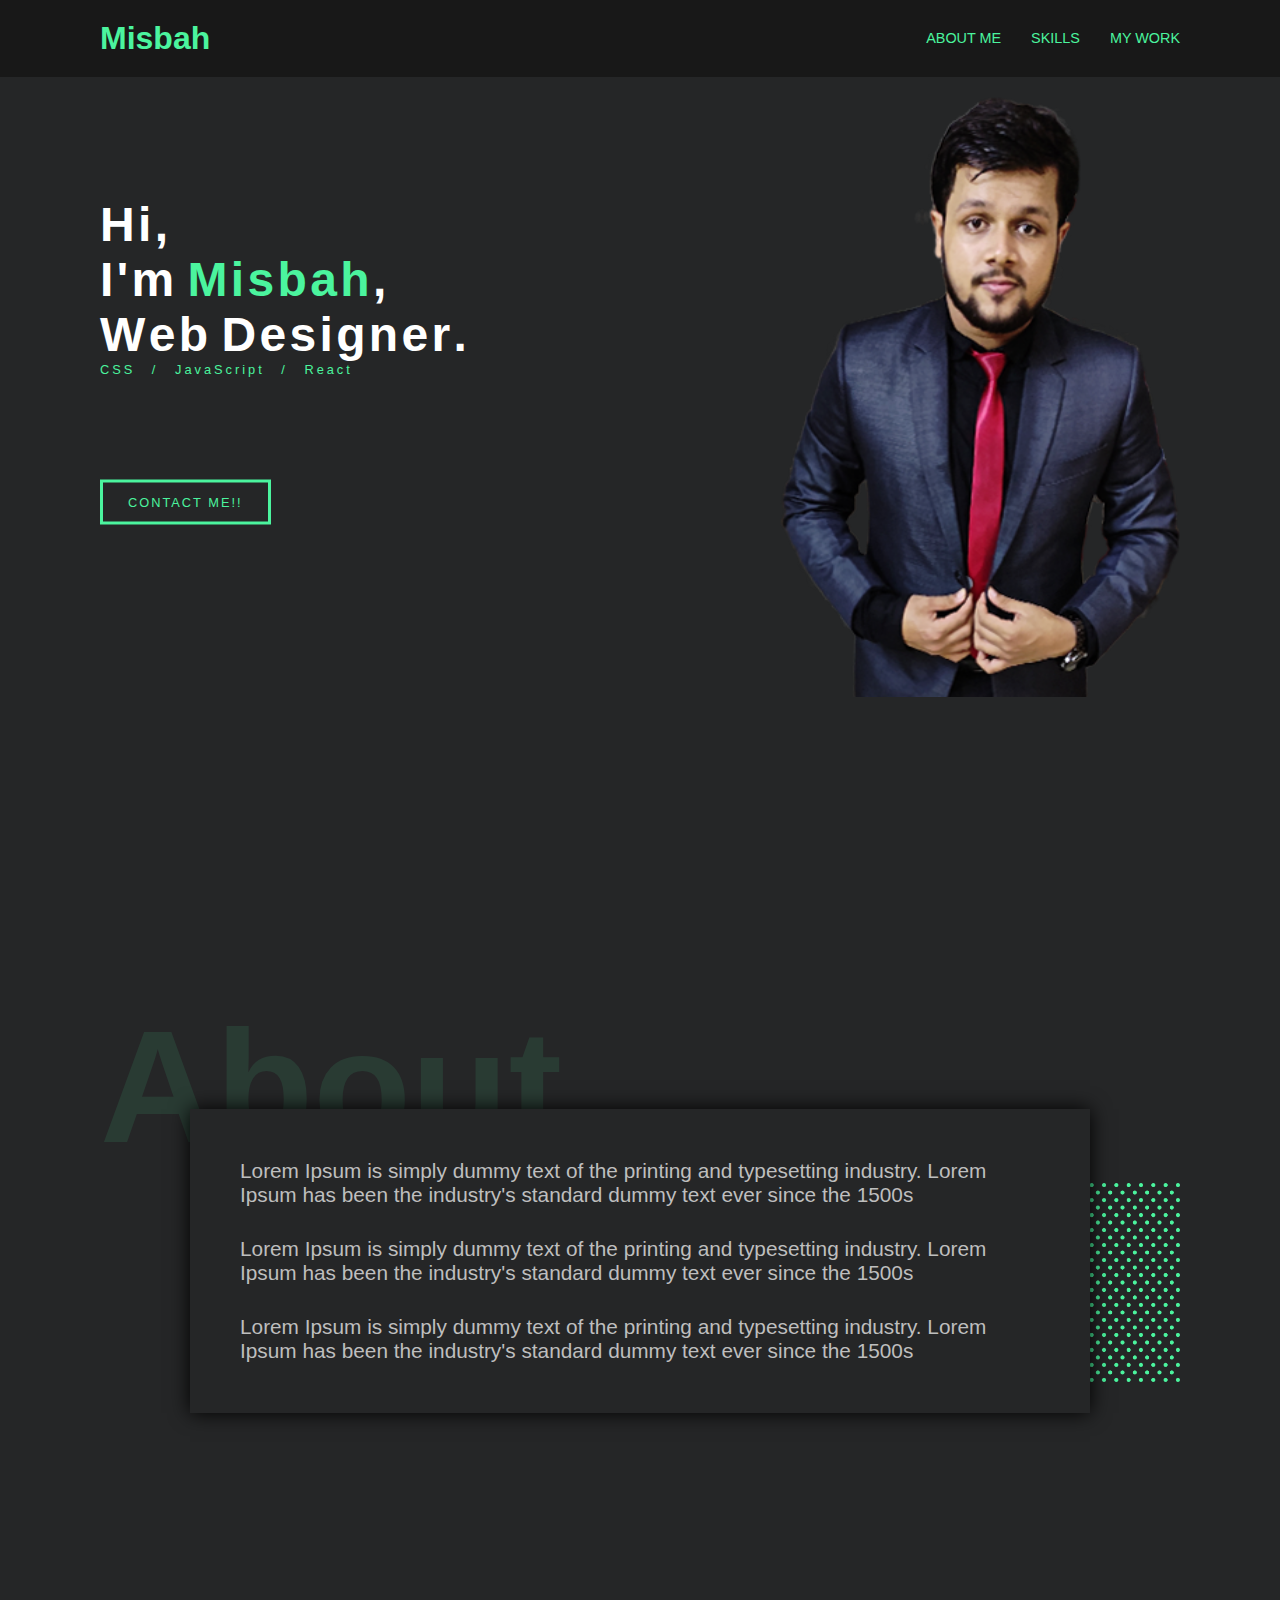
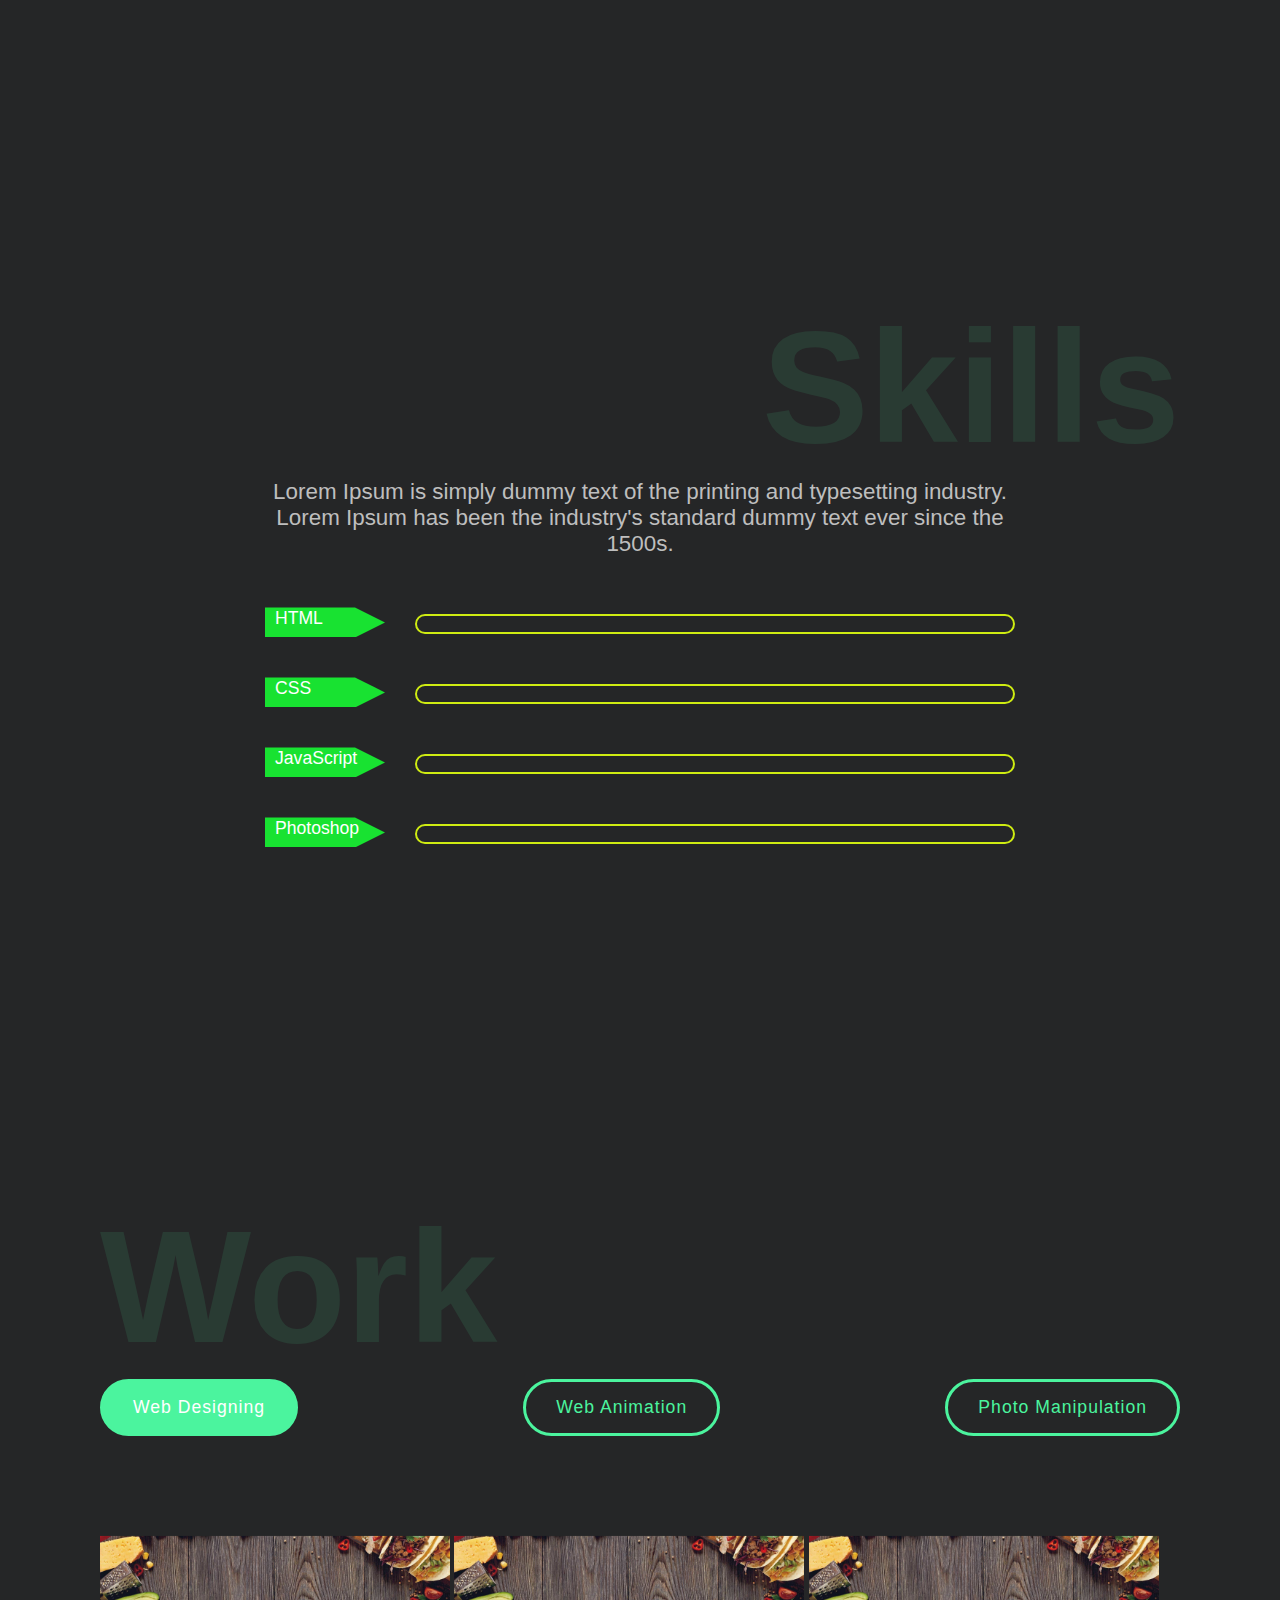
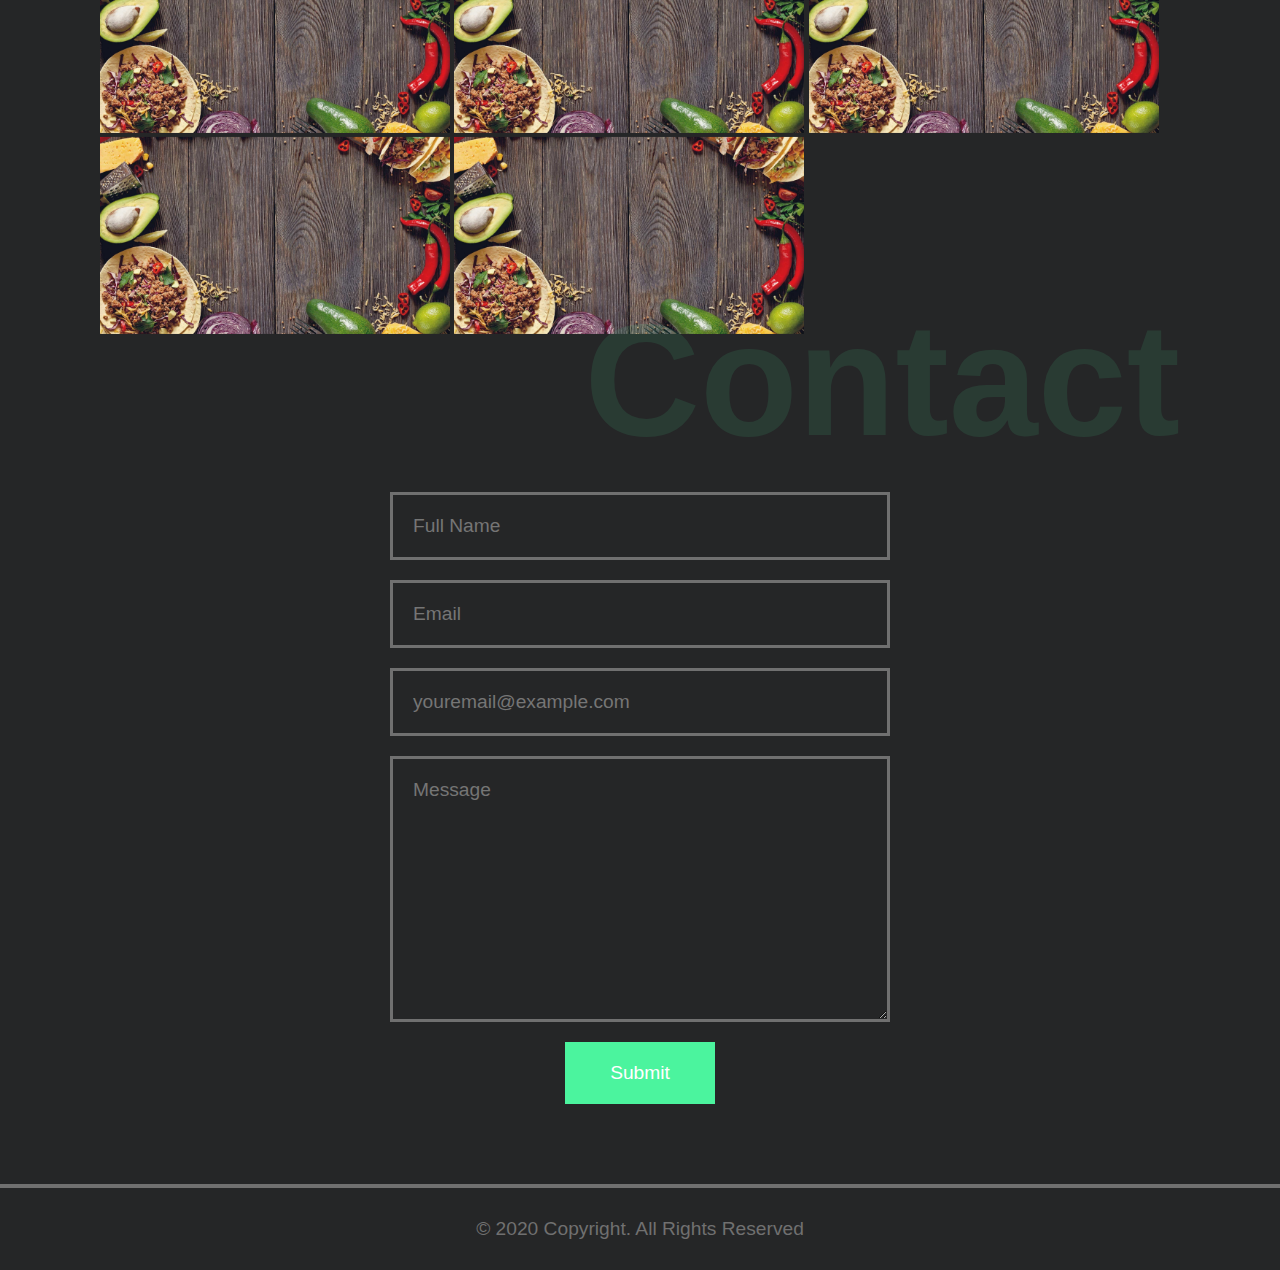
<file: index.html>
<!DOCTYPE html>
<html lang="en">

<head>
  <meta charset="utf-8">
  <meta name="viewpoint" content="width=device-width, initial-scale=1.0">
  <meta http-equiv="X-UA-Compatible" content="ie=edge">
  <link rel="stylesheet" href="css/animate.css">
  <link rel="stylesheet" href="css/style.css">
  <title>Misbah Uddin Sagor</title>
</head>

<body>

  <div class="container navbar">
    <header>
      <div class="lgo">
        <h1>Misbah</h1>
      </div>

      <nav>
        <ul>
          <li><a href="#about">About me</a></li>
          <li><a href="#skills">Skills</a></li>
          <li><a href="#work">My Work</a></li>
        </ul>
      </nav>
    </header>

  </div>

  <div class="container main-info-section">
    <div class="text">
      <h1>
        <span>H</span>
        <span class="m-left">i</span>
        <span class="m-left">,</span>
        <br>
        <span>I</span>
        <span class="m-left">'</span>
        <span class="m-left">m</span>
        <span class="name">M</span>
        <span class="m-left name">i</span>
        <span class="m-left name">s</span>
        <span class="m-left name">b</span>
        <span class="m-left name">a</span>
        <span class="m-left name">h</span>
        <span class="m-left">,</span>
        <br>
        <span>W</span>
        <span class="m-left">e</span>
        <span class="m-left">b</span>
        <span>D</span>
        <span class="m-left">e</span>
        <span class="m-left">s</span>
        <span class="m-left">i</span>
        <span class="m-left">g</span>
        <span class="m-left">n</span>
        <span class="m-left">e</span>
        <span class="m-left">r</span>
        <span class="m-left">.</span>
      </h1>
      <p>CSS / JavaScript / React</p>
      <a href="#contact">Contact Me!!</a>
    </div>
    <div class="profile-image">
      <img src="img/me 1 copy.png" alt="">
    </div>
  </div>

  <div class="container about" id="about">
    <h1>About</h1>
    <div class="about-me-info">
      <p>Lorem Ipsum is simply dummy text of the printing and typesetting industry. Lorem Ipsum has been the industry's standard dummy text ever since the 1500s</p>
      <p>Lorem Ipsum is simply dummy text of the printing and typesetting industry. Lorem Ipsum has been the industry's standard dummy text ever since the 1500s</p>
      <p>Lorem Ipsum is simply dummy text of the printing and typesetting industry. Lorem Ipsum has been the industry's standard dummy text ever since the 1500s</p>
    </div>
    <img src="img/dotted-shape.png" alt="">
  </div>

  <div class="container skills" id="skills">
    <h1>Skills</h1>
    <p class="skills-info">
      Lorem Ipsum is simply dummy text of the printing and typesetting industry. Lorem Ipsum has been the industry's standard dummy text ever since the 1500s.
    </p>
    <div class="html">
      <div class="tag-html">
        <p>HTML</p>
      </div>
      <div class="progressbar">
        <div class="bar-html"></div>
      </div>
    </div>
    <div class="html">
      <div class="tag-css">
        <p>CSS</p>
      </div>
      <div class="progressbar">
        <div class="bar-css"></div>
      </div>
    </div>
    <div class="html">
      <div class="tag-javascript">
        <p>JavaScript</p>
      </div>
      <div class="progressbar">
        <div class="bar-javascript"></div>
      </div>
    </div>
    <div class="html">
      <div class="tag-react">
        <p>Photoshop</p>
      </div>
      <div class="progressbar">
        <div class="bar-react"></div>
      </div>
    </div>
  </div>


  <div class="container work" id="work">
    <h1>Work</h1>
    <div class="work-category">
      <button id="designing" class="active" onclick="showRequiredCategory(this)">Web Designing</button>
      <button id="animation" onclick="showRequiredCategory(this)">Web Animation</button>
      <button id="project" onclick="showRequiredCategory(this)">Photo Manipulation</button>
    </div>
    <div class="container-designing showCategory">
      <a href=""><img src="img/1.jpg"></a>
      <a href=""><img src="img/1.jpg"></a>
      <a href=""><img src="img/1.jpg"></a>
      <a href=""><img src="img/1.jpg"></a>
      <a href=""><img src="img/1.jpg"></a>
    </div>
    <div class="container-animation hideCategory">
      <a href=""><img src="img/1.jpg"></a>
      <a href=""><img src="img/1.jpg"></a>
      <a href=""><img src="img/1.jpg"></a>
    </div>
    <div class="container-project hideCategory">
      <a href=""><img src="img/1.jpg"></a>
      <a href=""><img src="img/1.jpg"></a>
    </div>
  </div>

  <div class="container contact" id="contact">
    <h1>Contact</h1>
    <form>
      <input type="text" name="name" placeholder="Full Name">
      <input type="email" placeholder="Email">
      <input type="email" placeholder="youremail@example.com" disabled>
      <textarea name="message" cols="30" rows="10" placeholder="Message"></textarea>
      <input type="submit">
    </form>
  </div>

  <footer>
    <hr>
    <p>&copy 2020 Copyright. All Rights Reserved</p>
  </footer>





  <script src="js/ScrollMagic.min.js"></script>
  <script src="js/animation.gsap.min.js"></script>
  <script src="js/TimelineLite.min.js"></script>
  <script src="js/TweenMax.min.js"></script>
  <script src="js/CSSPlugin.min.js"></script>
  <script src="js/script.js"></script>
</body>

</html>
</file>
<file: css/style.css>
* {
    margin: 0;
    padding: 0;
    box-sizing: border-box;
    font-family: 'PT sans', sans-serif;
}

html {
        scroll-behavior: smooth;
}

.container {
            padding: 0 100px 0 100px;
}

nav ul,
.main-info-section,
.work-category{
    display: flex;
    flex-wrap: wrap;
    justify-content: space-between;
}

body {
    background-color: #252627;
}

header {
    display: flex;
    flex-wrap: wrap;
    justify-content: space-between;
    padding: 20px 0;
}

.navbar {
    background-color: #181818;
}

header h1, 
header a,
.text p,
.about h1,
.skills h1,
.work h1,
.contact h1 {
    color: #4bf49e;
}

li {
    list-style: none;
    margin-left: 30px;
}

a {
    text-decoration: none;
    font-size: .9rem;
    text-transform: uppercase;
    position: relative;
    top: 50%;
    bottom: 50%;
    transform: translateY(50%);
    
}

.main-info-section {
    height: calc(100vh - 81.6px);

}

.text{
    margin-top: 120px;
}

.text h1 {
    color: #fff;
    font-size: 3rem;
    cursor: context-menu;
}

.text span {
    display: inline-block;
}

span:hover {
    color: #48cfad;
    transition: all .5s;
}

span.name {
    color: #4bf49e;
}

span.m-left {
    margin-left: -10px;
}

.text p {
    letter-spacing: 3px;
    word-spacing: 10px;
    font-size: .8rem;
}

.text a {
    padding: 12px 25px;
    background-color: none;
    border: 3px solid #4bf49e;
    color: #4bf49e;
    font-size: .8rem;
    letter-spacing: 2px;
    position: relative;
    top: 80px;
    overflow: hidden;
    transition: .5s;
    display: inline-block;
}

.text a:hover {
    color: #fff;
}

.text a::before {
    content: '';
    background-color: #4bf49e;
    position: absolute;
    left: 0;
    top: 0;
    width: 100%;
    height: 0%;
    z-index: -1;
    transition: .5s;
}


.text a:hover::before{
    height: 100%;
}

.profile-image img{
    width: 400px;
    height: 600px;
    margin-top: 20px;

}

.about {
    height: 100vh;
    margin-top: 100px;
}

.about h1,
.work h1 {
    font-size: 10rem;
    z-index: 0;
    opacity: .1;
}

.about-me-info {
    max-width: 900px;
    background-color: #252627;
    box-shadow: 0 0 1.2rem rgba(0, 0, 0, 25);
    padding: 50px;
    position: relative;
    top: -70px;
    left: 50%;
    right: 50%;
    transform: translateX(-50%);
    z-index: 1;
}

.about-me-info p {
    font-size: 1.3rem;
    color: #bebebe;
}

.about-me-info p:nth-child(2),
.about-me-info p:last-child {
    margin-top: 30px;
}

.about img {
    width: 300px;
    position: relative;
    top: -300px;
    left: calc(100% - 100px);
    right: calc(100% - 100px);
    transform: translateX(calc(-100% + 100px));
}

.skills {
    height: 100vh;
}

.skills h1,
.contact h1 {
    text-align: right;
    font-size: 10rem;
    opacity: .1;
}

.skills-info {
    font-size: 1.4rem;
    color: #bebebe;
    max-width: 800px;
    position: relative;
    left: 50%;
    right: 50%;
    transform: translateX(-50%);
    text-align: center;
    margin-bottom: 50px;
}

.html {
    display: flex;
    flex-wrap: wrap;
    justify-content: center;
    margin-bottom: 40px;
}

div[class^='tag-'] {
    clip-path: polygon(75% 0%, 100% 50%, 75% 100%, 0% 100%, 0% 50%, 0% 0%);
    width: 120px;
    height: 30px;
    background-color: #18e231;
    margin-right: 30px;
}

div[class^='tag-'] p {
    color: #fff;
    text-align: left;
    padding-left: 10px;
    font-size: 1.1rem;
    padding-top: 1px;
}

.progressbar {
    position: relative;
    width: 600px;
    height: 20px;
    border: 2px solid #cfec12;
    border-radius: 20px;
    margin-top: 7px;
}

div[class^='bar-'] {
    position: absolute;
    background-color: #cfec12;
    height: 10px;
    border-radius: 20px;
    margin: 2.7px;
}

.bar-html,
.bar-css,
.bar-javascript,
.bar-react {
    width: calc(0 - 6px);
}

.work-category button {
    text-transform: capitalize;
    border: 3px solid #4bf49e;
    padding: 15px 30px;
    border-radius: 50px;
    color: #4bf49e;
    font-size: 1.1rem;
    letter-spacing: 1px;
    background-color: #252627;
    outline: none;
    cursor: pointer;
}

div[class^='category-'] {
    margin-top: 50px;
    display: grid;
    grid-template-columns: repeat(auto-fill, minmax(350px, 1fr));
    grid-gap: 20px;
}

.work a {
    justify-self: center;
    position: relative;
    display: inline-block;
}

.work-category .active {
    background-color: #4bf49e;
}

button.active {
    color: #fff;
}

.work a img {
    width: 350px;
    justify-self: center;
}

div.hideCategory {
    display: none;
}

.showCategory {
    display: block;
}

.contact {
    margin-top: 50px;
}

form input, 
form textarea {
    display: block;
    width: 500px;
    padding: 20px;
    background-color: #252627;
    border: 3px solid #707070;
    margin: 20px 0;
    outline: none;
    font-size: 1.2rem;
    color: #fff;
    position: relative;
    left: 50%;
    right: 50%;
    transform: translateX(-50%);
}

form input:last-child {
    width: 150px;
    background-color: #4bf49e;
    border: none;
    cursor: pointer;
}

footer hr {
    border: 2px solid #707070;
    margin-top: 80px;
}

footer p {
    text-align: center;
    color: #707070;
    font-size: 1.2rem;
    padding: 30px 0;
}
</file>
